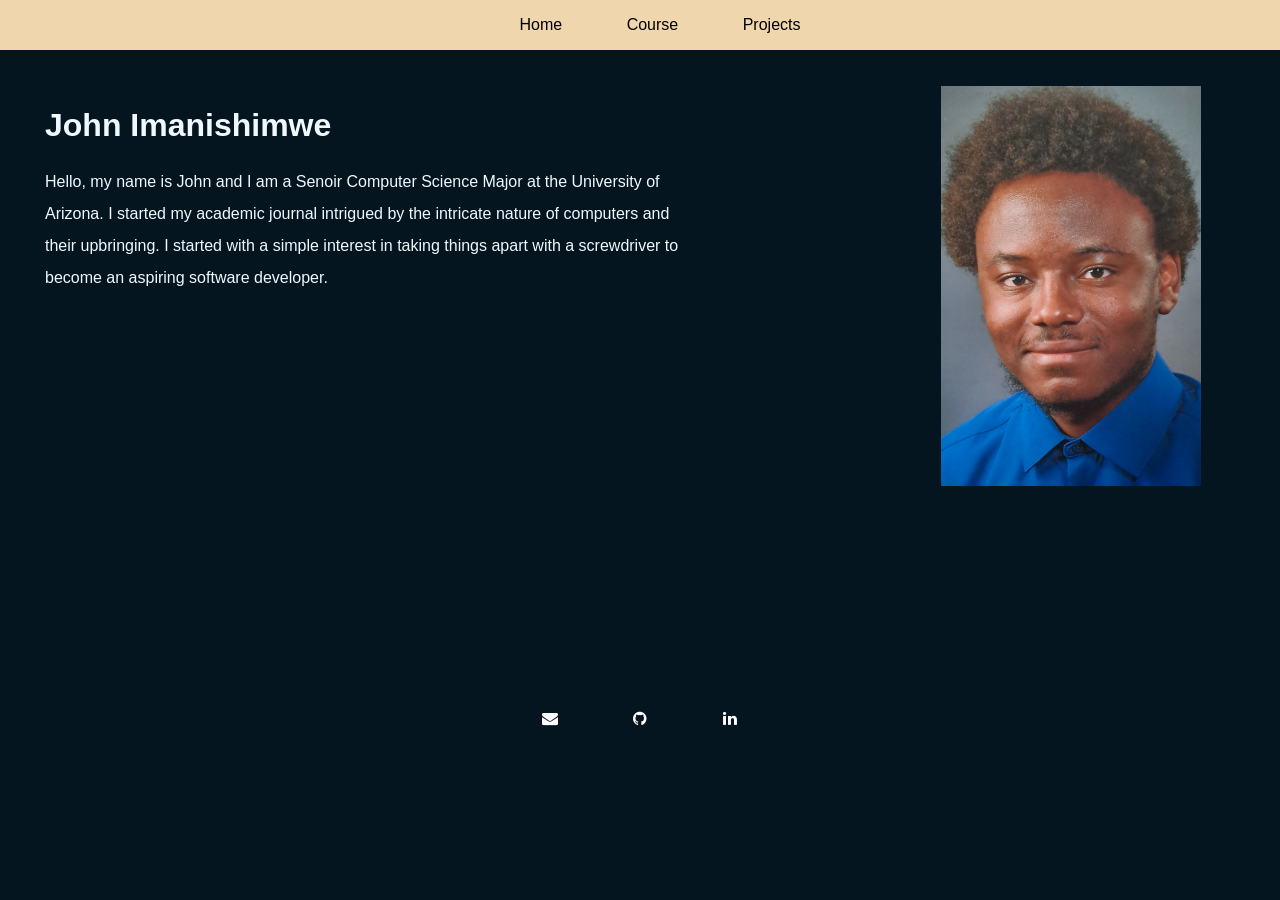
<file: index.html>
<!doctype html>
<html lang="en">
  <head>
    <meta charset="UTF-8" />
    <meta name="viewport" content="width=device-width, initial-scale=1.0" />
    <title>Imanishimwe</title>
    <link rel="stylesheet" href="styles.css" />
    <link
      rel="stylesheet"
      href="https://cdnjs.cloudflare.com/ajax/libs/font-awesome/4.7.0/css/font-awesome.min.css"
    />
  </head>

  <body>
    <main>
      <nav>
        <div class="menu">
          <ul class="nav-links">
            <li><a href="index.html">Home</a></li>
            <li><a href="experiance.html">Course</a></li>
            <li><a href="projects.html">Projects</a></li>
          </ul>
        </div>
      </nav>
      <div class="nav-separator"></div>
      <div id="intro-container">
        <div class="intro">
          <h1>John Imanishimwe</h1>
          <p style="line-height: 2em">
            Hello, my name is John and I am a Senoir Computer Science Major at
            the University of Arizona. I started my academic journal intrigued
            by the intricate nature of computers and their upbringing. I started
            with a simple interest in taking things apart with a screwdriver to
            become an aspiring software developer.
          </p>
        </div>
        <div class="me-div">
          <img src="images/self.jpg" alt="Imanishimwe" class="me" />
        </div>
      </div>
      <footer>
        <div class="flex-content" id="flex-contact">
          <a
            href="mailto:johnimanishimwe@email.com"
            class="fa fa-envelope"
            target="_blank"
            rel="noopener noreferrer"
          ></a>
          <a
            href="https://github.com/JohnVianme"
            class="fa fa-github"
            target="_blank"
            rel="noopener noreferrer"
          ></a>
          <a
            href="https://www.linkedin.com/in/johnimanishimwe/"
            class="fa fa-linkedin"
            target="_blank"
            rel="noopener noreferrer"
          ></a>
        </div>
      </footer>
    </main>
  </body>
</html>
</file>
<file: styles.css>
/* Style all font awesome icons */
.fa {
  padding: 20px;
  font-size: 30px;
  width: 50px;
  text-align: center;
  text-decoration: none;
}

.fa:hover {
  opacity: 0.7;
}

/* Gmail */
.fa-envelope {
  color: white;
}

/* LinkedIn */
.fa-linkedin {
  color: white;
}

/* GitHub */
.fa-github {
  color: white;
}
/* Flex context Holder */
.flex-content {
  display: flex;
  justify-content: center;
}

main {
  flex: 1;
}
.intro {
  width: 50vw;
  color: aliceblue;
  font-family: Arial, Helvetica, sans-serif;
  text-align: left;
  padding-left: 45px;
}

body {
  height: 100vh;
}

.menu {
  font-family: Arial, Helvetica, sans-serif;
  text-align: center;
  background-color: rgb(239, 214, 172);
  padding: 0;
  height: 40px;
  display: flex;
  /* horizontal center */
  justify-content: center;
  /* vertical center */
  align-items: center;
  /* example height */
  height: 50px;
  gap: 10px;
  width: 100%;
  overflow: visible;
}

.nav-links li {
  display: inline;
  padding: 30px;
}

.nav-links a {
  color: rgb(0, 0, 0);
  list-style-type: none;
  text-align: center;
  text-decoration: none;
  margin: 0;
}

.nav-links li:hover {
  background-color: rgb(230, 202, 152);
}

.nav-separator {
  height: 4vh;
}

.me {
  width: 260px;
  height: 400px;
}

#intro-container {
  width: 100vw;
  display: flex;
  gap: 20%;
}

.me-div {
  display: block;
  width: fit-content;
}

body {
  background-color: rgb(4, 21, 31);
  margin: 0px;
  padding: 0px;
}

footer{
  margin-top: 200px;
}
</file>
